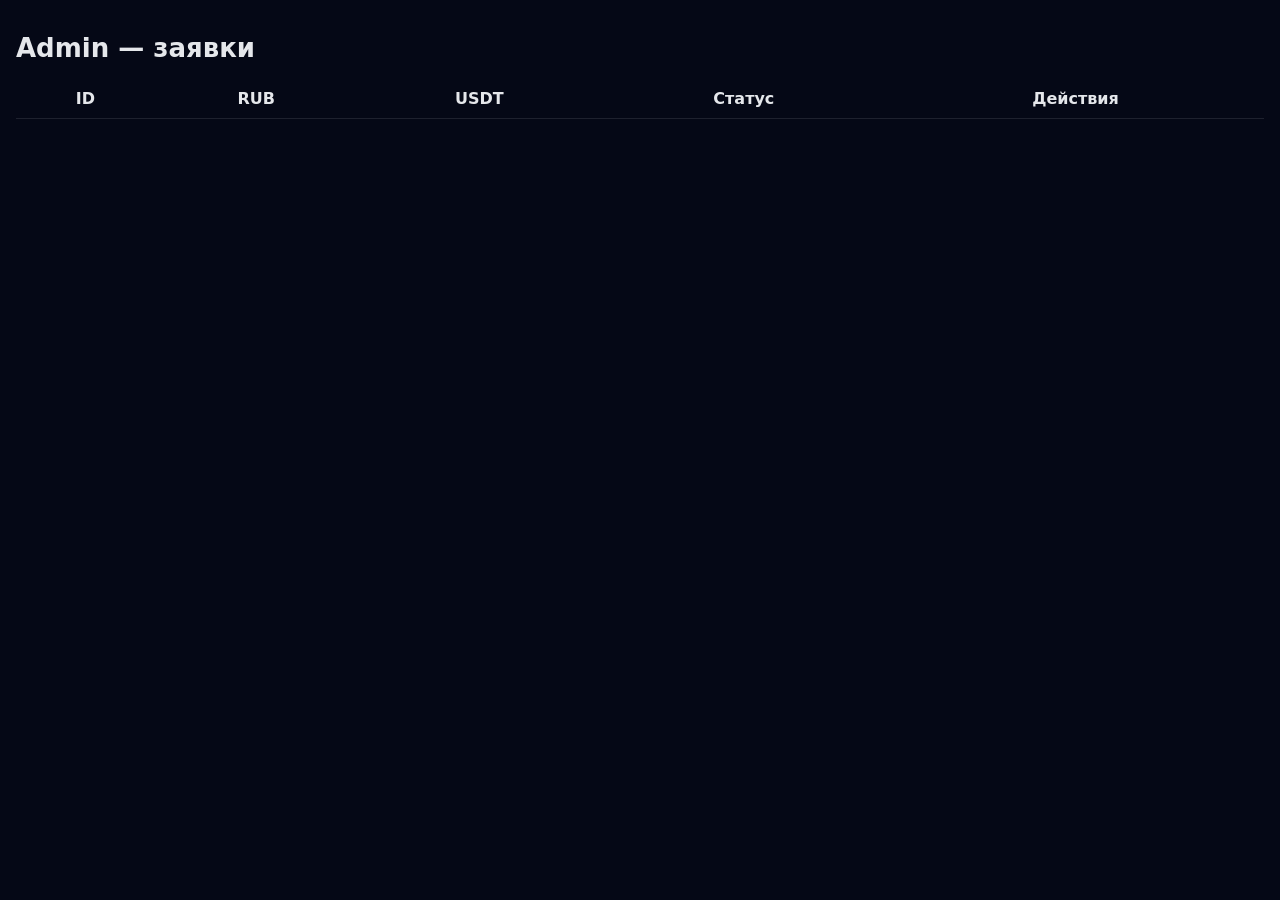
<file: frontend/admin/index.html>
<!DOCTYPE html>
<html lang="ru">
<head>
  <meta charset="UTF-8">
  <title>GridEx Admin</title>
  <meta name="viewport" content="width=device-width, initial-scale=1">
  <link rel="stylesheet" href="styles.css">
</head>

<body>

<div class="gx-container">

  <h1 class="gx-title">Admin — заявки</h1>

  <table class="gx-table" id="orders-table">
    <thead>
      <tr>
        <th>ID</th>
        <th>RUB</th>
        <th>USDT</th>
        <th>Статус</th>
        <th>Действия</th>
      </tr>
    </thead>
    <tbody></tbody>
  </table>

</div>

<script src="script.js"></script>

</body>
</html>
</file>
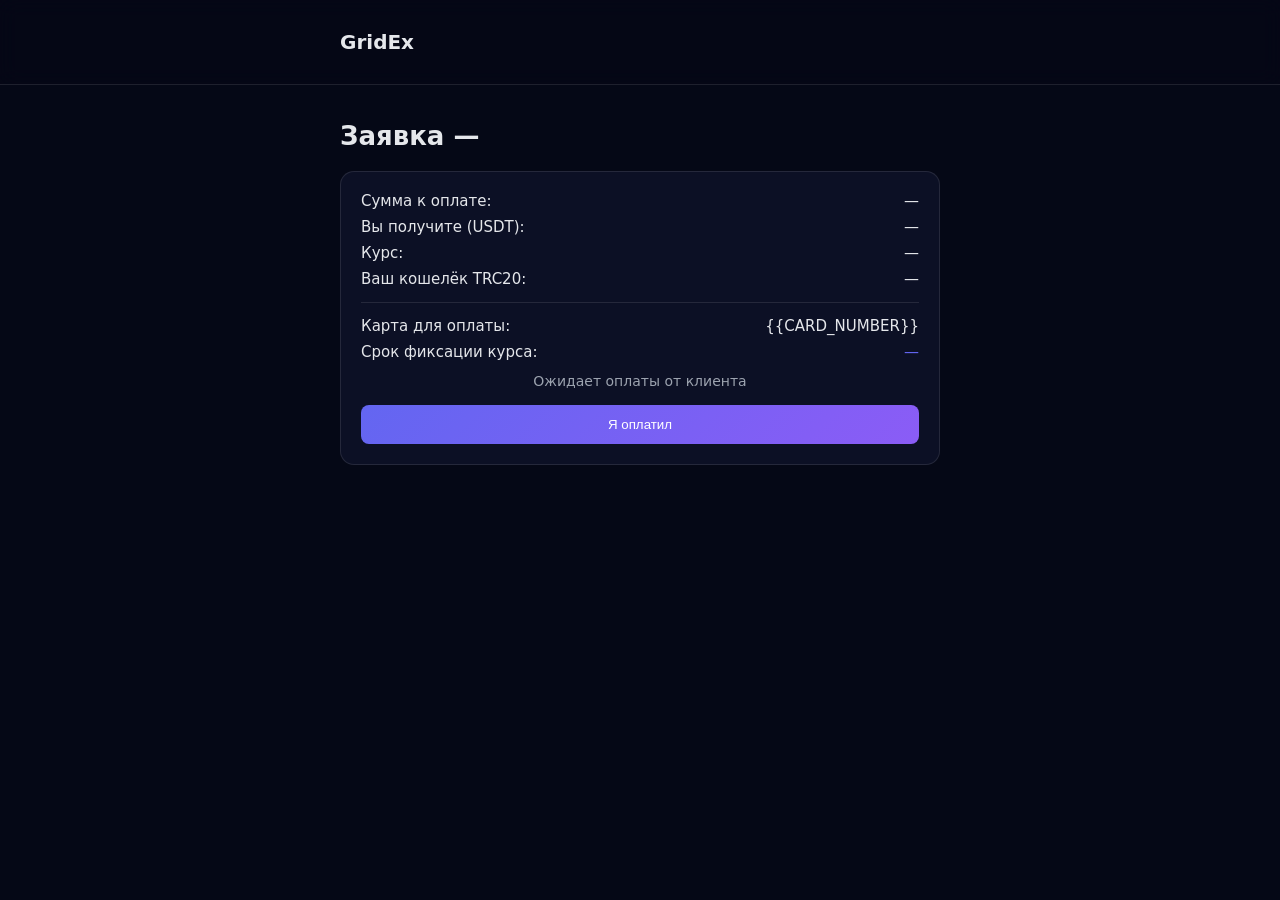
<file: frontend/order/index.html>
<!DOCTYPE html>
<html lang="ru">
<head>
  <meta charset="UTF-8">
  <title>GridEx — Заявка</title>
  <meta name="viewport" content="width=device-width, initial-scale=1">
  <link rel="stylesheet" href="styles.css">
</head>

<body>

<header class="gx-header">
  <div class="gx-container gx-header-inner">
    <div class="gx-logo">GridEx</div>
  </div>
</header>

<main class="gx-container gx-main">

  <h1 class="gx-title">Заявка <span id="order-id">—</span></h1>

  <div class="gx-card">

    <div class="gx-row">
      <span>Сумма к оплате:</span>
      <span id="rub-amount">—</span>
    </div>

    <div class="gx-row">
      <span>Вы получите (USDT):</span>
      <span id="usdt-amount">—</span>
    </div>

    <div class="gx-row">
      <span>Курс:</span>
      <span id="rate">—</span>
    </div>

    <div class="gx-row">
      <span>Ваш кошелёк TRC20:</span>
      <span id="wallet">—</span>
    </div>

    <hr>

    <div class="gx-row">
      <span>Карта для оплаты:</span>
      <span id="card-number">{{CARD_NUMBER}}</span>
    </div>

    <div class="gx-row gx-row-accent">
      <span>Срок фиксации курса:</span>
      <span id="timer">—</span>
    </div>

    <div class="gx-status" id="status-text">Ожидает оплаты от клиента</div>

    <div class="gx-actions">
      <button id="btn-paid" class="gx-btn-primary">Я оплатил</button>
    </div>

  </div>

</main>

<script src="script.js"></script>

</body>
</html>
</file>
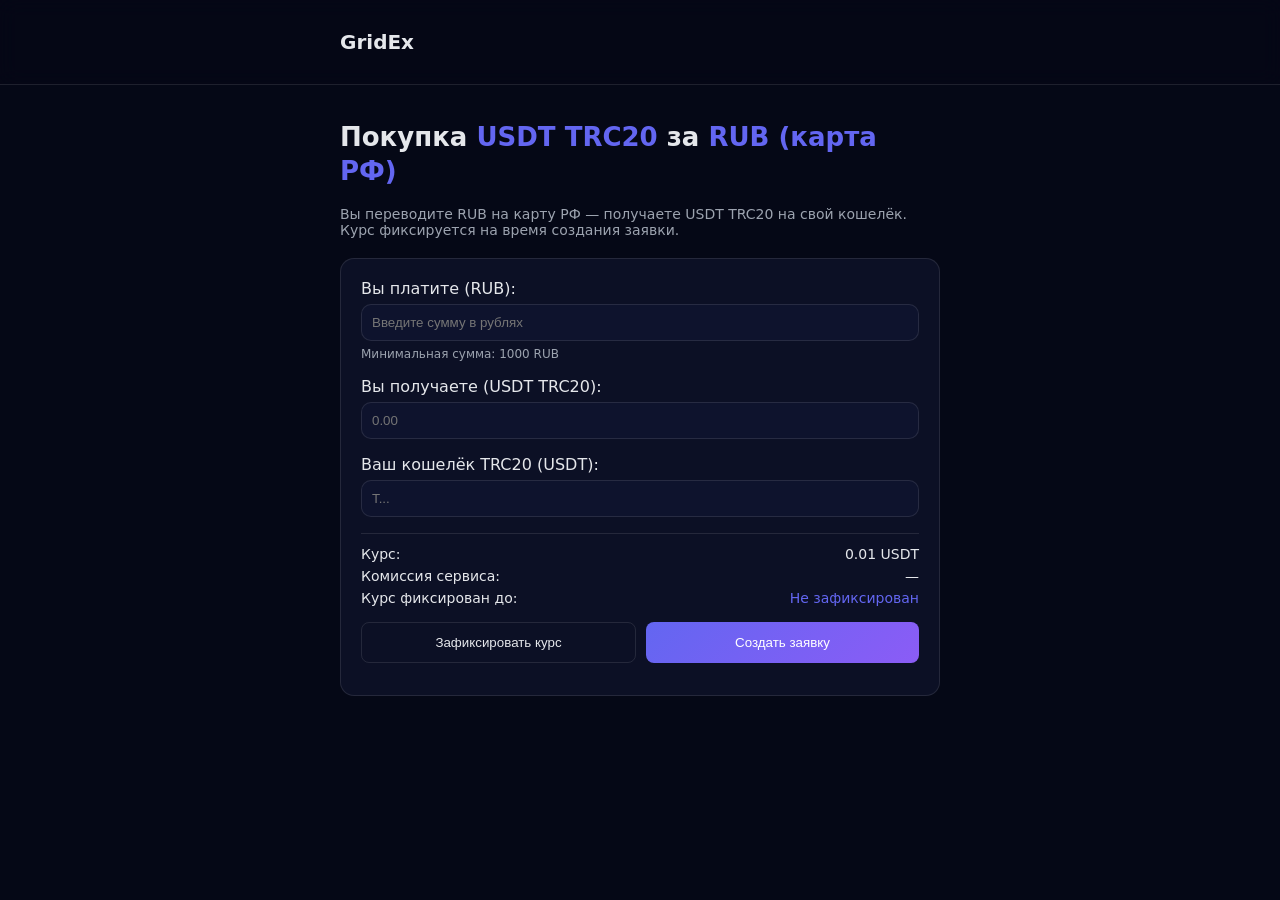
<file: frontend/exchange/rub-card-to-usdt-trc20/index.html>
<!DOCTYPE html>
<html lang="ru">
<head>
  <meta charset="UTF-8">
  <title>GridEx — Покупка USDT TRC20 за RUB (карта РФ)</title>
  <meta name="viewport" content="width=device-width, initial-scale=1">
  <link rel="stylesheet" href="styles.css">
</head>

<body>

<header class="gx-header">
  <div class="gx-container gx-header-inner">
    <div class="gx-logo">GridEx</div>
  </div>
</header>

<main class="gx-container gx-main">

  <h1 class="gx-title">
    Покупка <span class="gx-accent">USDT TRC20</span> за <span class="gx-accent">RUB (карта РФ)</span>
  </h1>

  <p class="gx-subtitle">
    Вы переводите RUB на карту РФ — получаете USDT TRC20 на свой кошелёк.
    Курс фиксируется на время создания заявки.
  </p>

  <div class="gx-card">

    <form id="exchange-form">

      <!-- RUB -->
      <div class="gx-field">
        <label>Вы платите (RUB):</label>
        <input id="rub-input" type="number" min="1000" placeholder="Введите сумму в рублях" required>
        <div class="gx-hint">Минимальная сумма: 1000 RUB</div>
      </div>

      <!-- USDT -->
      <div class="gx-field">
        <label>Вы получаете (USDT TRC20):</label>
        <input id="usdt-output" type="text" readonly placeholder="0.00">
      </div>

      <!-- WALLET -->
      <div class="gx-field">
        <label>Ваш кошелёк TRC20 (USDT):</label>
        <input id="wallet-input" type="text" placeholder="T..." required>
      </div>

      <!-- SUMMARY -->
      <div class="gx-summary">
        <div class="gx-row">
          <span>Курс:</span>
          <span id="rate-label">—</span>
        </div>
        <div class="gx-row">
          <span>Комиссия сервиса:</span>
          <span id="fee-label">—</span>
        </div>
        <div class="gx-row gx-row-accent">
          <span>Курс фиксирован до:</span>
          <span id="lock-timer">Не зафиксирован</span>
        </div>
      </div>

      <!-- ACTIONS -->
      <div class="gx-actions">
        <button type="button" id="lock-btn" class="gx-btn-secondary">Зафиксировать курс</button>
        <button type="submit" class="gx-btn-primary">Создать заявку</button>
      </div>

      <div id="form-status" class="gx-status"></div>

    </form>

  </div>

</main>

<script src="script.js"></script>

</body>
</html>
</file>
<file: frontend/admin/styles.css>
body {
  background: #050816;
  color: #e5e7eb;
  font-family: system-ui, sans-serif;
  margin: 0;
  padding: 16px;
}

.gx-title {
  font-size: 26px;
  margin-bottom: 16px;
}

.gx-table {
  width: 100%;
  border-collapse: collapse;
}

.gx-table th, .gx-table td {
  padding: 10px;
  border-bottom: 1px solid rgba(255,255,255,0.1);
}

button {
  padding: 6px 10px;
  margin-right: 6px;
  border: none;
  cursor: pointer;
  border-radius: 6px;
}

.btn-ok {
  background: #10b981;
  color: white;
}

.btn-send {
  background: #6366f1;
  color: white;
}

.btn-cancel {
  background: #ef4444;
  color: white;
}
</file>
<file: frontend/order/styles.css>
:root {
  --bg: #050816;
  --card: #0c1025;
  --accent: #6366f1;
  --text: #e5e7eb;
  --muted: #9ca3af;
  --border: rgba(255,255,255,0.1);
}

body {
  margin: 0;
  background: var(--bg);
  color: var(--text);
  font-family: system-ui, sans-serif;
}

.gx-container {
  max-width: 600px;
  margin: 0 auto;
  padding: 16px;
}

.gx-header {
  padding: 14px;
  border-bottom: 1px solid var(--border);
  background: rgba(5,8,22,0.6);
  backdrop-filter: blur(10px);
}

.gx-logo {
  font-size: 20px;
  font-weight: 700;
}

.gx-title {
  margin-top: 20px;
  font-size: 26px;
}

.gx-card {
  margin-top: 20px;
  padding: 20px;
  background: var(--card);
  border-radius: 14px;
  border: 1px solid var(--border);
}

.gx-row {
  display: flex;
  justify-content: space-between;
  margin-bottom: 8px;
  font-size: 15px;
}

.gx-row-accent span:last-child {
  color: var(--accent);
}

hr {
  border: none;
  border-top: 1px solid var(--border);
  margin: 14px 0;
}

.gx-actions {
  margin-top: 16px;
  display: flex;
}

.gx-btn-primary {
  flex: 1;
  background: linear-gradient(135deg, #6366f1, #8b5cf6);
  padding: 12px;
  border-radius: 8px;
  color: white;
  border: none;
  cursor: pointer;
}

.gx-status {
  margin-top: 12px;
  text-align: center;
  color: var(--muted);
  font-size: 14px;
}
</file>
<file: frontend/exchange/rub-card-to-usdt-trc20/styles.css>
:root {
  --bg: #050816;
  --card: #0c1025;
  --accent: #6366f1;
  --text: #e5e7eb;
  --muted: #9ca3af;
  --border: rgba(255,255,255,0.1);
}

body {
  margin: 0;
  background: var(--bg);
  font-family: system-ui, sans-serif;
  color: var(--text);
}

.gx-container {
  max-width: 600px;
  margin: 0 auto;
  padding: 16px;
}

.gx-header {
  padding: 14px;
  border-bottom: 1px solid var(--border);
  backdrop-filter: blur(10px);
  background: rgba(5,8,22,0.6);
}

.gx-logo {
  font-size: 20px;
  font-weight: 700;
}

.gx-title {
  margin-top: 20px;
  font-size: 26px;
  line-height: 1.3;
}

.gx-accent {
  color: var(--accent);
}

.gx-subtitle {
  color: var(--muted);
  margin-bottom: 20px;
  font-size: 14px;
}

.gx-card {
  background: var(--card);
  border: 1px solid var(--border);
  border-radius: 14px;
  padding: 20px;
}

.gx-field {
  margin-bottom: 16px;
  display: flex;
  flex-direction: column;
  gap: 6px;
}

.gx-field input {
  padding: 10px;
  border-radius: 10px;
  border: 1px solid var(--border);
  background: #0e132d;
  color: var(--text);
}

.gx-hint {
  font-size: 12px;
  color: var(--muted);
}

.gx-summary {
  border-top: 1px solid var(--border);
  margin-top: 16px;
  padding-top: 12px;
  font-size: 14px;
}

.gx-row {
  display: flex;
  justify-content: space-between;
  margin-bottom: 6px;
}

.gx-row-accent span:last-child {
  color: var(--accent);
}

.gx-actions {
  display: flex;
  gap: 10px;
  margin-top: 16px;
}

.gx-btn-primary,
.gx-btn-secondary {
  flex: 1;
  padding: 12px;
  border-radius: 8px;
  cursor: pointer;
  font-weight: 500;
  border: none;
}

.gx-btn-primary {
  background: linear-gradient(135deg, #6366f1, #8b5cf6);
  color: white;
}

.gx-btn-secondary {
  background: transparent;
  border: 1px solid var(--border);
  color: var(--text);
}

.gx-status {
  margin-top: 12px;
  color: var(--muted);
  font-size: 13px;
  text-align: center;
}
</file>
